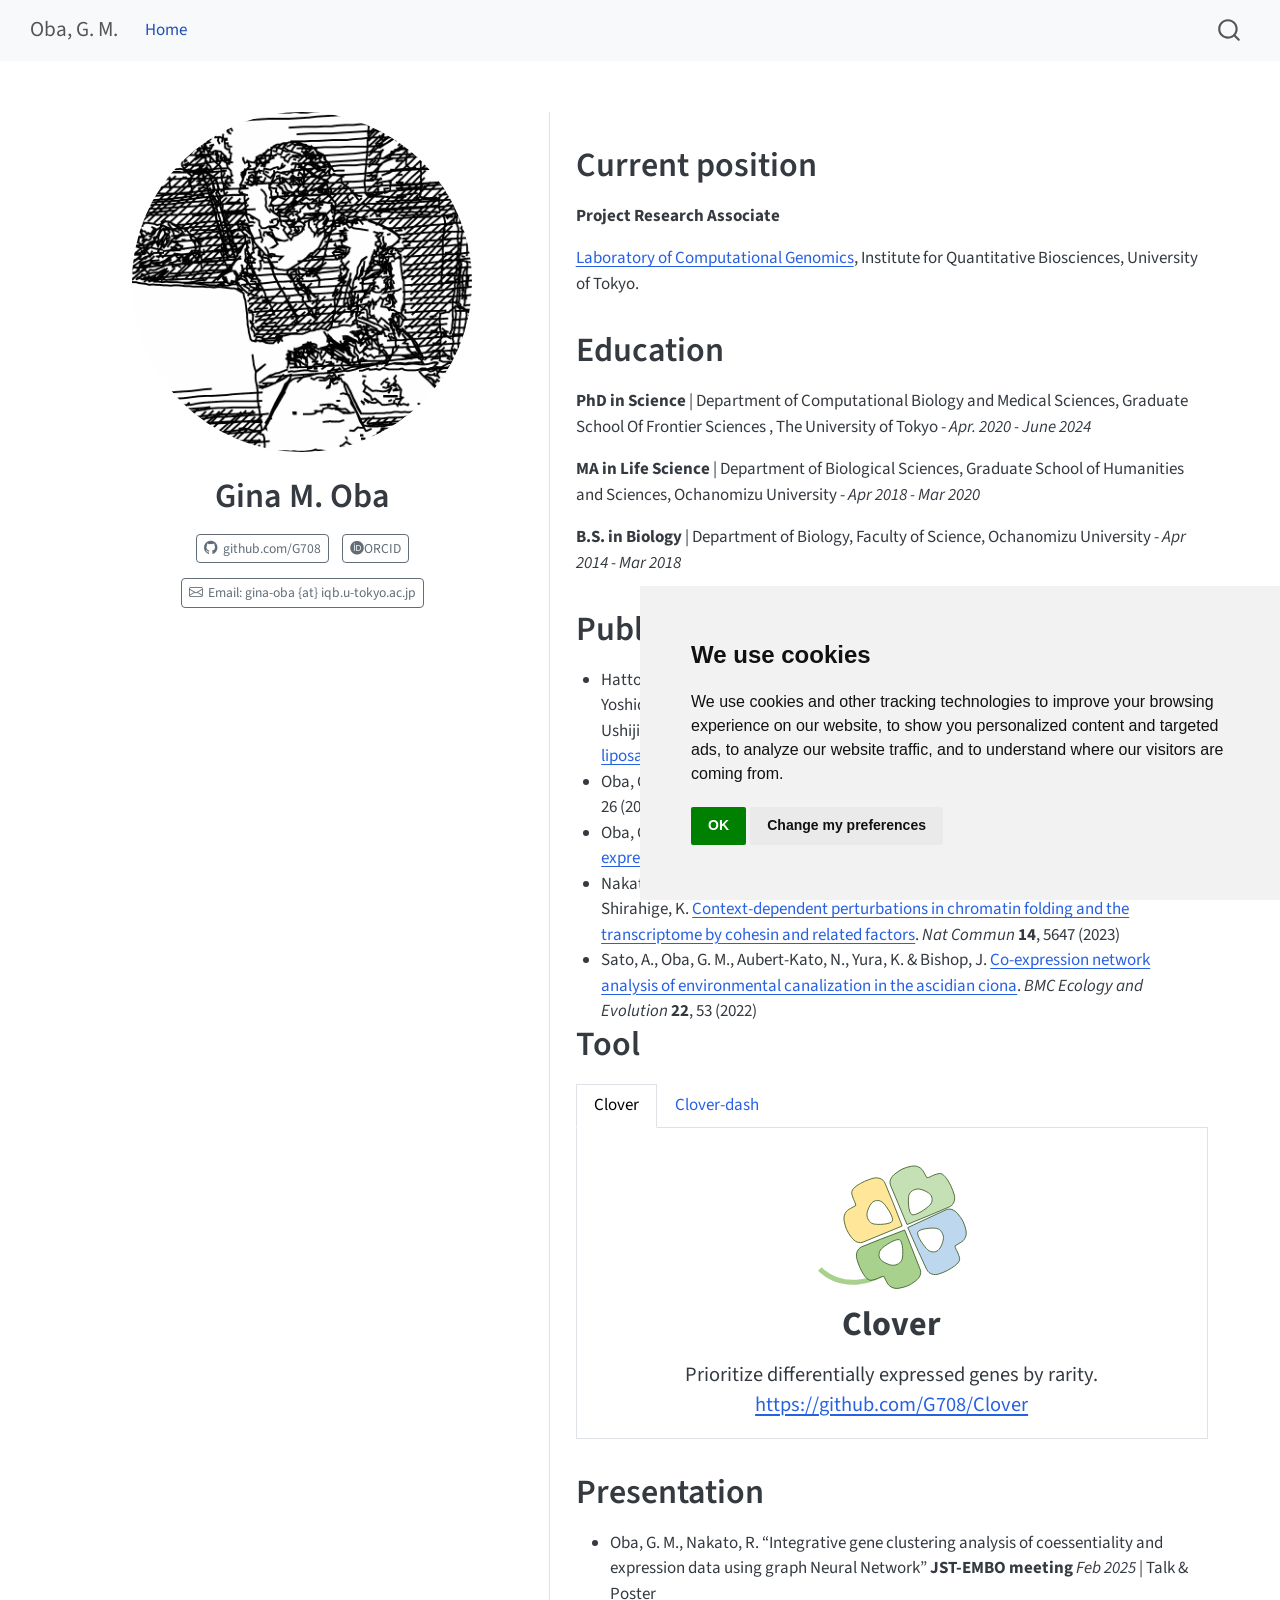
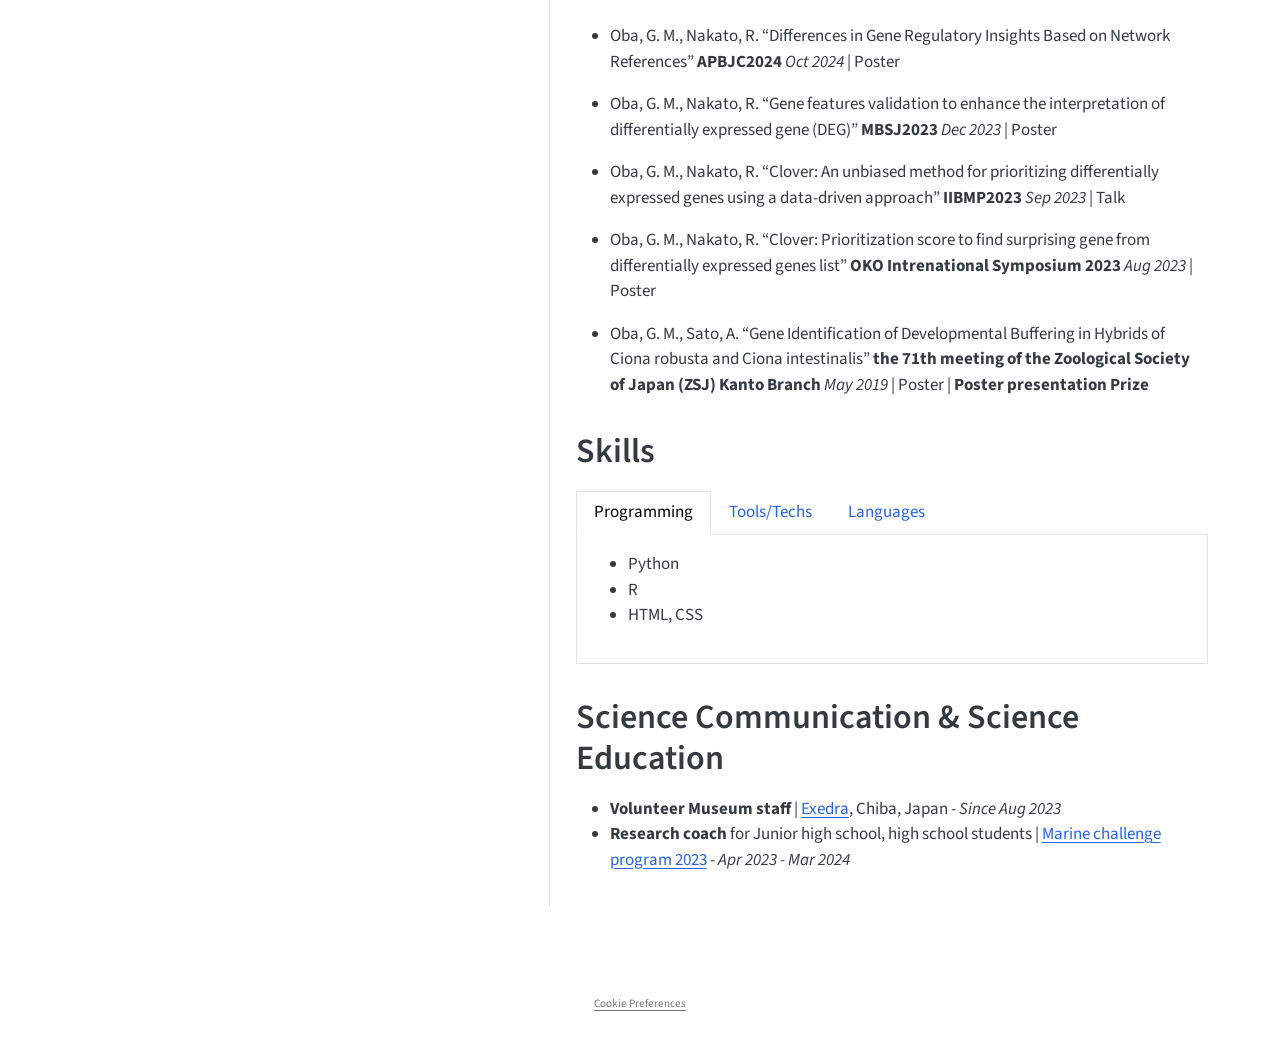
<file: docs/index.html>
<!DOCTYPE html>
<html xmlns="http://www.w3.org/1999/xhtml" lang="en" xml:lang="en"><head>

<meta charset="utf-8">
<meta name="generator" content="quarto-1.4.554">

<meta name="viewport" content="width=device-width, initial-scale=1.0, user-scalable=yes">


<title>Oba, G. M. - Gina M. Oba</title>
<style>
code{white-space: pre-wrap;}
span.smallcaps{font-variant: small-caps;}
div.columns{display: flex; gap: min(4vw, 1.5em);}
div.column{flex: auto; overflow-x: auto;}
div.hanging-indent{margin-left: 1.5em; text-indent: -1.5em;}
ul.task-list{list-style: none;}
ul.task-list li input[type="checkbox"] {
  width: 0.8em;
  margin: 0 0.8em 0.2em -1em; /* quarto-specific, see https://github.com/quarto-dev/quarto-cli/issues/4556 */ 
  vertical-align: middle;
}
/* CSS for citations */
div.csl-bib-body { }
div.csl-entry {
  clear: both;
  margin-bottom: 0em;
}
.hanging-indent div.csl-entry {
  margin-left:2em;
  text-indent:-2em;
}
div.csl-left-margin {
  min-width:2em;
  float:left;
}
div.csl-right-inline {
  margin-left:2em;
  padding-left:1em;
}
div.csl-indent {
  margin-left: 2em;
}</style>


<script src="site_libs/quarto-nav/quarto-nav.js"></script>
<script src="site_libs/quarto-nav/headroom.min.js"></script>
<script src="site_libs/clipboard/clipboard.min.js"></script>
<script src="site_libs/quarto-search/autocomplete.umd.js"></script>
<script src="site_libs/quarto-search/fuse.min.js"></script>
<script src="site_libs/quarto-search/quarto-search.js"></script>
<meta name="quarto:offset" content="./">
<script src="site_libs/cookie-consent/cookie-consent.js"></script>
<link href="site_libs/cookie-consent/cookie-consent.css" rel="stylesheet">
<script src="site_libs/quarto-html/quarto.js"></script>
<script src="site_libs/quarto-html/popper.min.js"></script>
<script src="site_libs/quarto-html/tippy.umd.min.js"></script>
<link href="site_libs/quarto-html/tippy.css" rel="stylesheet">
<link href="site_libs/quarto-html/quarto-syntax-highlighting.css" rel="stylesheet" id="quarto-text-highlighting-styles">
<script src="site_libs/bootstrap/bootstrap.min.js"></script>
<link href="site_libs/bootstrap/bootstrap-icons.css" rel="stylesheet">
<link href="site_libs/bootstrap/bootstrap.min.css" rel="stylesheet" id="quarto-bootstrap" data-mode="light">
<link href="site_libs/quarto-contrib/academicons-1.9.2/all.css" rel="stylesheet">
<link href="site_libs/quarto-contrib/academicons-1.9.2/size.css" rel="stylesheet">
<script id="quarto-search-options" type="application/json">{
  "location": "navbar",
  "copy-button": false,
  "collapse-after": 3,
  "panel-placement": "end",
  "type": "overlay",
  "limit": 50,
  "keyboard-shortcut": [
    "f",
    "/",
    "s"
  ],
  "show-item-context": false,
  "language": {
    "search-no-results-text": "No results",
    "search-matching-documents-text": "matching documents",
    "search-copy-link-title": "Copy link to search",
    "search-hide-matches-text": "Hide additional matches",
    "search-more-match-text": "more match in this document",
    "search-more-matches-text": "more matches in this document",
    "search-clear-button-title": "Clear",
    "search-text-placeholder": "",
    "search-detached-cancel-button-title": "Cancel",
    "search-submit-button-title": "Submit",
    "search-label": "Search"
  }
}</script>
<!-- Google tag (gtag.js) -->
<script async src="https://www.googletagmanager.com/gtag/js?id=G-80E8FGNWB5"></script>
<script>
  window.dataLayer = window.dataLayer || [];
  function gtag(){dataLayer.push(arguments);}
  gtag('js', new Date());

  gtag('config', 'G-80E8FGNWB5');
</script>

<script type="text/javascript" charset="UTF-8">
document.addEventListener('DOMContentLoaded', function () {
cookieconsent.run({
  "notice_banner_type":"simple",
  "consent_type":"implied",
  "palette":"light",
  "language":"en",
  "page_load_consent_levels":["strictly-necessary","functionality","tracking","targeting"],
  "notice_banner_reject_button_hide":false,
  "preferences_center_close_button_hide":false,
  "website_name":""
  ,
"language":"en"
  });
});
</script> 
  


<link rel="stylesheet" href="style/styles.css">
</head>

<body class="nav-fixed">

<div id="quarto-search-results"></div>
  <header id="quarto-header" class="headroom fixed-top">
    <nav class="navbar navbar-expand-lg " data-bs-theme="dark">
      <div class="navbar-container container-fluid">
      <div class="navbar-brand-container mx-auto">
    <a class="navbar-brand" href="./index.html">
    <span class="navbar-title">Oba, G. M.</span>
    </a>
  </div>
            <div id="quarto-search" class="" title="Search"></div>
          <button class="navbar-toggler" type="button" data-bs-toggle="collapse" data-bs-target="#navbarCollapse" aria-controls="navbarCollapse" aria-expanded="false" aria-label="Toggle navigation" onclick="if (window.quartoToggleHeadroom) { window.quartoToggleHeadroom(); }">
  <span class="navbar-toggler-icon"></span>
</button>
          <div class="collapse navbar-collapse" id="navbarCollapse">
            <ul class="navbar-nav navbar-nav-scroll me-auto">
  <li class="nav-item">
    <a class="nav-link active" href="./index.html" aria-current="page"> 
<span class="menu-text">Home</span></a>
  </li>  
</ul>
          </div> <!-- /navcollapse -->
          <div class="quarto-navbar-tools">
</div>
      </div> <!-- /container-fluid -->
    </nav>
</header>
<!-- content -->
<div id="quarto-content" class="quarto-container page-columns page-rows-contents page-layout-full page-navbar">
<!-- sidebar -->
<!-- margin-sidebar -->
    
<!-- main -->
<div class="quarto-about-trestles content column-page">
  <div class="about-entity">
    <img src="image/Figure_2.png" class="about-image
  round " style="height: 20em; width: 20em;">
<header id="title-block-header" class="quarto-title-block default">
<div class="quarto-title">
<h1 class="title">Gina M. Oba</h1>
</div>
<div class="quarto-title-meta column-page">
  </div>
</header>
    <div class="about-links">
  <a href="https://github.com/G708" class="about-link" rel="" target="">
    <i class="bi bi-github"></i>
     <span class="about-link-text">github.com/G708</span>
  </a>
  <a href="https://orcid.org/0009-0009-8151-5383" class="about-link" rel="" target="">
     <span class="about-link-text"><i class="ai  ai-orcid"></i>ORCID</span>
  </a>
  <a href="/#" class="about-link" rel="" target="">
    <i class="bi bi-envelope"></i>
     <span class="about-link-text">Email: gina-oba {at} iqb.u-tokyo.ac.jp</span>
  </a>
</div>
  </div>
  <div class="about-contents"><main class="content column-page" id="quarto-document-content">
<section id="current-position" class="level1">
<h1>Current position</h1>
<p><strong>Project Research Associate</strong></p>
<p><a href="https://nakatolab.iqb.u-tokyo.ac.jp/index.html">Laboratory of Computational Genomics</a>, Institute for Quantitative Biosciences, University of Tokyo.</p>
<!-- Education -->
</section>
<section id="education" class="level1">
<h1>Education</h1>
<p><strong>PhD in Science</strong> | Department of Computational Biology and Medical Sciences, Graduate School Of Frontier Sciences , The University of Tokyo - <em>Apr.&nbsp;2020 - June 2024</em></p>
<p><strong>MA in Life Science</strong> | Department of Biological Sciences, Graduate School of Humanities and Sciences, Ochanomizu University - <em>Apr 2018 - Mar 2020</em></p>
<p><strong>B.S. in Biology</strong> | Department of Biology, Faculty of Science, Ochanomizu University - <em>Apr 2014 - Mar 2018</em></p>
<!-- publication -->
</section>
<section id="publication" class="level1">
<h1>Publication</h1>
<div id="refs" class="references csl-bib-body" data-entry-spacing="0" data-line-spacing="2" role="list">
<div id="ref-hattoriEpigeneticDisruptionAdipogenic2025" class="csl-entry" role="listitem">
<div class="csl-left-margin">Hattori, N., Takamatsu, H., Iida, N., Asano, N., Yamashita, S., Oba, G. M., Kimura, K., Yoshida, A., Kobayashi, E., Nakayama, R., Matsumoto, M., Nakamura, M., Kawai, A. &amp; Ushijima, T. <a href="https://doi.org/10.3389/fonc.2025.1419877">Epigenetic disruption of adipogenic gene enhancers in dedifferentiated liposarcomas and its therapeutic value</a>. <em>Front. Oncol.</em> <strong>15</strong>, 1419877 (2025)</div>
</div>
<div id="ref-obaBeginnersGuideChIPseq2025" class="csl-entry" role="listitem">
<div class="csl-left-margin">Oba, G. M. &amp; Nakato, R. <a href="https://doi.org/10.1042/bio_2024_920">A beginner’s guide to <span class="nocase">ChIP-seq</span> analysis</a>. <em>The Biochemist</em> <strong>47</strong>, 21–26 (2025)</div>
</div>
<div id="ref-oba_clover_2024" class="csl-entry" role="listitem">
<div class="csl-left-margin">Oba, G. M. &amp; Nakato, R. <a href="https://doi.org/10.1111/gtc.13119">Clover: An unbiased method for prioritizing differentially expressed genes using a data-driven approach</a>. <em>Genes to Cells</em> <strong>29</strong>, 456–470 (2024)</div>
</div>
<div id="ref-nakato_context-dependent_2023" class="csl-entry" role="listitem">
<div class="csl-left-margin">Nakato, R., Sakata, T., Wang, J., Nagai, L. A. E., Nagaoka, Y., Oba, G. M., Bando, M. &amp; Shirahige, K. <a href="https://doi.org/10.1038/s41467-023-41316-4">Context-dependent perturbations in chromatin folding and the transcriptome by cohesin and related factors</a>. <em>Nat Commun</em> <strong>14</strong>, 5647 (2023)</div>
</div>
<div id="ref-sato_co-expression_2022" class="csl-entry" role="listitem">
<div class="csl-left-margin">Sato, A., Oba, G. M., Aubert-Kato, N., Yura, K. &amp; Bishop, J. <a href="https://doi.org/10.1186/s12862-022-02006-9">Co-expression network analysis of environmental canalization in the ascidian ciona</a>. <em><span>BMC</span> Ecology and Evolution</em> <strong>22</strong>, 53 (2022)</div>
</div>
</div>
<!-- Tool -->
</section>
<section id="tool" class="level1">
<h1>Tool</h1>
<div class="tabset-margin-container"></div><div class="panel-tabset">
<ul class="nav nav-tabs" role="tablist"><li class="nav-item" role="presentation"><a class="nav-link active" id="tabset-1-1-tab" data-bs-toggle="tab" data-bs-target="#tabset-1-1" role="tab" aria-controls="tabset-1-1" aria-selected="true">Clover</a></li><li class="nav-item" role="presentation"><a class="nav-link" id="tabset-1-2-tab" data-bs-toggle="tab" data-bs-target="#tabset-1-2" role="tab" aria-controls="tabset-1-2" aria-selected="false">Clover-dash</a></li></ul>
<div class="tab-content">
<div id="tabset-1-1" class="tab-pane active" role="tabpanel" aria-labelledby="tabset-1-1-tab">
<div class="tool-container">
  <a href="https://github.com/G708/Clover">
    <img src="image/DEGClover_logo.svg" alt="Clover Logo" class="tool-logo">
  </a>
  <div class="tool-title">
    Clover
  </div>
  <div class="tool-description">
    Prioritize differentially expressed genes by rarity. <a href="https://github.com/G708/Clover">https://github.com/G708/Clover</a>
  </div>
</div>
</div>
<div id="tabset-1-2" class="tab-pane" role="tabpanel" aria-labelledby="tabset-1-2-tab">
<div class="tool-container">
  <a href="https://github.com/G708/clover-dash">
    <img src="image/UI.png" alt="Clover Logo" class="tool-logo">
  </a>
  <div class="tool-title">
    Clover-dash
  </div>
  <div class="tool-description">
    Interactive dashboard implementation of Clover. <a href="https://github.com/G708/clover-dash">https://github.com/G708/clover-dash</a>
  </div>
</div>
</div>
</div>
</div>
<!-- Presentation -->
</section>
<section id="presentation" class="level1">
<h1>Presentation</h1>
<ul>
<li><p>Oba, G. M., Nakato, R. “Integrative gene clustering analysis of coessentiality and expression data using graph Neural Network” <strong>JST-EMBO meeting</strong> <em>Feb 2025</em> | Talk &amp; Poster</p></li>
<li><p>Oba, G. M., Nakato, R. “Differences in Gene Regulatory Insights Based on Network References” <strong>APBJC2024</strong> <em>Oct 2024</em> | Poster</p></li>
<li><p>Oba, G. M., Nakato, R. “Gene features validation to enhance the interpretation of differentially expressed gene (DEG)” <strong>MBSJ2023</strong> <em>Dec 2023</em> | Poster</p></li>
<li><p>Oba, G. M., Nakato, R. “Clover: An unbiased method for prioritizing differentially expressed genes using a data-driven approach” <strong>IIBMP2023</strong> <em>Sep 2023</em> | Talk</p></li>
<li><p>Oba, G. M., Nakato, R. “Clover: Prioritization score to find surprising gene from differentially expressed genes list” <strong>OKO Intrenational Symposium 2023</strong> <em>Aug 2023</em> | Poster</p></li>
<li><p>Oba, G. M., Sato, A. “Gene Identification of Developmental Buffering in Hybrids of Ciona robusta and Ciona intestinalis” <strong>the 71th meeting of the Zoological Society of Japan (ZSJ) Kanto Branch</strong> <em>May 2019</em> | Poster | <strong>Poster presentation Prize</strong></p></li>
</ul>
<!-- Skills -->
</section>
<section id="skills" class="level1">
<h1>Skills</h1>
<div class="tabset-margin-container"></div><div class="panel-tabset">
<ul class="nav nav-tabs" role="tablist"><li class="nav-item" role="presentation"><a class="nav-link active" id="tabset-2-1-tab" data-bs-toggle="tab" data-bs-target="#tabset-2-1" role="tab" aria-controls="tabset-2-1" aria-selected="true">Programming</a></li><li class="nav-item" role="presentation"><a class="nav-link" id="tabset-2-2-tab" data-bs-toggle="tab" data-bs-target="#tabset-2-2" role="tab" aria-controls="tabset-2-2" aria-selected="false">Tools/Techs</a></li><li class="nav-item" role="presentation"><a class="nav-link" id="tabset-2-3-tab" data-bs-toggle="tab" data-bs-target="#tabset-2-3" role="tab" aria-controls="tabset-2-3" aria-selected="false">Languages</a></li></ul>
<div class="tab-content">
<div id="tabset-2-1" class="tab-pane active" role="tabpanel" aria-labelledby="tabset-2-1-tab">
<ul>
<li>Python</li>
<li>R</li>
<li>HTML, CSS</li>
</ul>
</div>
<div id="tabset-2-2" class="tab-pane" role="tabpanel" aria-labelledby="tabset-2-2-tab">
<ul>
<li>Git</li>
<li>Docker/Singularity</li>
<li>Linux</li>
</ul>
</div>
<div id="tabset-2-3" class="tab-pane" role="tabpanel" aria-labelledby="tabset-2-3-tab">
<ul>
<li>Japanease</li>
<li>English</li>
</ul>
</div>
</div>
</div>
</section>
<section id="science-communication-science-education" class="level1">
<h1>Science Communication &amp; Science Education</h1>
<ul>
<li><strong>Volunteer Museum staff</strong> | <a href="https://selexedra.stars.ne.jp/">Exedra</a>, Chiba, Japan - <em>Since Aug 2023</em></li>
<li><strong>Research coach</strong> for Junior high school, high school students | <a href="https://marine.s-castle.com/">Marine challenge program 2023</a> - <em>Apr 2023 - Mar 2024</em></li>
</ul>


</section>
<a onclick="window.scrollTo(0, 0); return false;" role="button" id="quarto-back-to-top"><i class="bi bi-arrow-up"></i> Back to top</a></main></div>
</div>
 <!-- /main -->
<script id="quarto-html-after-body" type="application/javascript">
window.document.addEventListener("DOMContentLoaded", function (event) {
  const toggleBodyColorMode = (bsSheetEl) => {
    const mode = bsSheetEl.getAttribute("data-mode");
    const bodyEl = window.document.querySelector("body");
    if (mode === "dark") {
      bodyEl.classList.add("quarto-dark");
      bodyEl.classList.remove("quarto-light");
    } else {
      bodyEl.classList.add("quarto-light");
      bodyEl.classList.remove("quarto-dark");
    }
  }
  const toggleBodyColorPrimary = () => {
    const bsSheetEl = window.document.querySelector("link#quarto-bootstrap");
    if (bsSheetEl) {
      toggleBodyColorMode(bsSheetEl);
    }
  }
  toggleBodyColorPrimary();  
  const isCodeAnnotation = (el) => {
    for (const clz of el.classList) {
      if (clz.startsWith('code-annotation-')) {                     
        return true;
      }
    }
    return false;
  }
  const clipboard = new window.ClipboardJS('.code-copy-button', {
    text: function(trigger) {
      const codeEl = trigger.previousElementSibling.cloneNode(true);
      for (const childEl of codeEl.children) {
        if (isCodeAnnotation(childEl)) {
          childEl.remove();
        }
      }
      return codeEl.innerText;
    }
  });
  clipboard.on('success', function(e) {
    // button target
    const button = e.trigger;
    // don't keep focus
    button.blur();
    // flash "checked"
    button.classList.add('code-copy-button-checked');
    var currentTitle = button.getAttribute("title");
    button.setAttribute("title", "Copied!");
    let tooltip;
    if (window.bootstrap) {
      button.setAttribute("data-bs-toggle", "tooltip");
      button.setAttribute("data-bs-placement", "left");
      button.setAttribute("data-bs-title", "Copied!");
      tooltip = new bootstrap.Tooltip(button, 
        { trigger: "manual", 
          customClass: "code-copy-button-tooltip",
          offset: [0, -8]});
      tooltip.show();    
    }
    setTimeout(function() {
      if (tooltip) {
        tooltip.hide();
        button.removeAttribute("data-bs-title");
        button.removeAttribute("data-bs-toggle");
        button.removeAttribute("data-bs-placement");
      }
      button.setAttribute("title", currentTitle);
      button.classList.remove('code-copy-button-checked');
    }, 1000);
    // clear code selection
    e.clearSelection();
  });
    var localhostRegex = new RegExp(/^(?:http|https):\/\/localhost\:?[0-9]*\//);
    var mailtoRegex = new RegExp(/^mailto:/);
      var filterRegex = new RegExp('/' + window.location.host + '/');
    var isInternal = (href) => {
        return filterRegex.test(href) || localhostRegex.test(href) || mailtoRegex.test(href);
    }
    // Inspect non-navigation links and adorn them if external
 	var links = window.document.querySelectorAll('a[href]:not(.nav-link):not(.navbar-brand):not(.toc-action):not(.sidebar-link):not(.sidebar-item-toggle):not(.pagination-link):not(.no-external):not([aria-hidden]):not(.dropdown-item):not(.quarto-navigation-tool)');
    for (var i=0; i<links.length; i++) {
      const link = links[i];
      if (!isInternal(link.href)) {
        // undo the damage that might have been done by quarto-nav.js in the case of
        // links that we want to consider external
        if (link.dataset.originalHref !== undefined) {
          link.href = link.dataset.originalHref;
        }
          // target, if specified
          link.setAttribute("target", "_blank");
          if (link.getAttribute("rel") === null) {
            link.setAttribute("rel", "noopener");
          }
      }
    }
  function tippyHover(el, contentFn, onTriggerFn, onUntriggerFn) {
    const config = {
      allowHTML: true,
      maxWidth: 500,
      delay: 100,
      arrow: false,
      appendTo: function(el) {
          return el.parentElement;
      },
      interactive: true,
      interactiveBorder: 10,
      theme: 'quarto',
      placement: 'bottom-start',
    };
    if (contentFn) {
      config.content = contentFn;
    }
    if (onTriggerFn) {
      config.onTrigger = onTriggerFn;
    }
    if (onUntriggerFn) {
      config.onUntrigger = onUntriggerFn;
    }
    window.tippy(el, config); 
  }
  const noterefs = window.document.querySelectorAll('a[role="doc-noteref"]');
  for (var i=0; i<noterefs.length; i++) {
    const ref = noterefs[i];
    tippyHover(ref, function() {
      // use id or data attribute instead here
      let href = ref.getAttribute('data-footnote-href') || ref.getAttribute('href');
      try { href = new URL(href).hash; } catch {}
      const id = href.replace(/^#\/?/, "");
      const note = window.document.getElementById(id);
      if (note) {
        return note.innerHTML;
      } else {
        return "";
      }
    });
  }
  const xrefs = window.document.querySelectorAll('a.quarto-xref');
  const processXRef = (id, note) => {
    // Strip column container classes
    const stripColumnClz = (el) => {
      el.classList.remove("page-full", "page-columns");
      if (el.children) {
        for (const child of el.children) {
          stripColumnClz(child);
        }
      }
    }
    stripColumnClz(note)
    if (id === null || id.startsWith('sec-')) {
      // Special case sections, only their first couple elements
      const container = document.createElement("div");
      if (note.children && note.children.length > 2) {
        container.appendChild(note.children[0].cloneNode(true));
        for (let i = 1; i < note.children.length; i++) {
          const child = note.children[i];
          if (child.tagName === "P" && child.innerText === "") {
            continue;
          } else {
            container.appendChild(child.cloneNode(true));
            break;
          }
        }
        if (window.Quarto?.typesetMath) {
          window.Quarto.typesetMath(container);
        }
        return container.innerHTML
      } else {
        if (window.Quarto?.typesetMath) {
          window.Quarto.typesetMath(note);
        }
        return note.innerHTML;
      }
    } else {
      // Remove any anchor links if they are present
      const anchorLink = note.querySelector('a.anchorjs-link');
      if (anchorLink) {
        anchorLink.remove();
      }
      if (window.Quarto?.typesetMath) {
        window.Quarto.typesetMath(note);
      }
      // TODO in 1.5, we should make sure this works without a callout special case
      if (note.classList.contains("callout")) {
        return note.outerHTML;
      } else {
        return note.innerHTML;
      }
    }
  }
  for (var i=0; i<xrefs.length; i++) {
    const xref = xrefs[i];
    tippyHover(xref, undefined, function(instance) {
      instance.disable();
      let url = xref.getAttribute('href');
      let hash = undefined; 
      if (url.startsWith('#')) {
        hash = url;
      } else {
        try { hash = new URL(url).hash; } catch {}
      }
      if (hash) {
        const id = hash.replace(/^#\/?/, "");
        const note = window.document.getElementById(id);
        if (note !== null) {
          try {
            const html = processXRef(id, note.cloneNode(true));
            instance.setContent(html);
          } finally {
            instance.enable();
            instance.show();
          }
        } else {
          // See if we can fetch this
          fetch(url.split('#')[0])
          .then(res => res.text())
          .then(html => {
            const parser = new DOMParser();
            const htmlDoc = parser.parseFromString(html, "text/html");
            const note = htmlDoc.getElementById(id);
            if (note !== null) {
              const html = processXRef(id, note);
              instance.setContent(html);
            } 
          }).finally(() => {
            instance.enable();
            instance.show();
          });
        }
      } else {
        // See if we can fetch a full url (with no hash to target)
        // This is a special case and we should probably do some content thinning / targeting
        fetch(url)
        .then(res => res.text())
        .then(html => {
          const parser = new DOMParser();
          const htmlDoc = parser.parseFromString(html, "text/html");
          const note = htmlDoc.querySelector('main.content');
          if (note !== null) {
            // This should only happen for chapter cross references
            // (since there is no id in the URL)
            // remove the first header
            if (note.children.length > 0 && note.children[0].tagName === "HEADER") {
              note.children[0].remove();
            }
            const html = processXRef(null, note);
            instance.setContent(html);
          } 
        }).finally(() => {
          instance.enable();
          instance.show();
        });
      }
    }, function(instance) {
    });
  }
      let selectedAnnoteEl;
      const selectorForAnnotation = ( cell, annotation) => {
        let cellAttr = 'data-code-cell="' + cell + '"';
        let lineAttr = 'data-code-annotation="' +  annotation + '"';
        const selector = 'span[' + cellAttr + '][' + lineAttr + ']';
        return selector;
      }
      const selectCodeLines = (annoteEl) => {
        const doc = window.document;
        const targetCell = annoteEl.getAttribute("data-target-cell");
        const targetAnnotation = annoteEl.getAttribute("data-target-annotation");
        const annoteSpan = window.document.querySelector(selectorForAnnotation(targetCell, targetAnnotation));
        const lines = annoteSpan.getAttribute("data-code-lines").split(",");
        const lineIds = lines.map((line) => {
          return targetCell + "-" + line;
        })
        let top = null;
        let height = null;
        let parent = null;
        if (lineIds.length > 0) {
            //compute the position of the single el (top and bottom and make a div)
            const el = window.document.getElementById(lineIds[0]);
            top = el.offsetTop;
            height = el.offsetHeight;
            parent = el.parentElement.parentElement;
          if (lineIds.length > 1) {
            const lastEl = window.document.getElementById(lineIds[lineIds.length - 1]);
            const bottom = lastEl.offsetTop + lastEl.offsetHeight;
            height = bottom - top;
          }
          if (top !== null && height !== null && parent !== null) {
            // cook up a div (if necessary) and position it 
            let div = window.document.getElementById("code-annotation-line-highlight");
            if (div === null) {
              div = window.document.createElement("div");
              div.setAttribute("id", "code-annotation-line-highlight");
              div.style.position = 'absolute';
              parent.appendChild(div);
            }
            div.style.top = top - 2 + "px";
            div.style.height = height + 4 + "px";
            div.style.left = 0;
            let gutterDiv = window.document.getElementById("code-annotation-line-highlight-gutter");
            if (gutterDiv === null) {
              gutterDiv = window.document.createElement("div");
              gutterDiv.setAttribute("id", "code-annotation-line-highlight-gutter");
              gutterDiv.style.position = 'absolute';
              const codeCell = window.document.getElementById(targetCell);
              const gutter = codeCell.querySelector('.code-annotation-gutter');
              gutter.appendChild(gutterDiv);
            }
            gutterDiv.style.top = top - 2 + "px";
            gutterDiv.style.height = height + 4 + "px";
          }
          selectedAnnoteEl = annoteEl;
        }
      };
      const unselectCodeLines = () => {
        const elementsIds = ["code-annotation-line-highlight", "code-annotation-line-highlight-gutter"];
        elementsIds.forEach((elId) => {
          const div = window.document.getElementById(elId);
          if (div) {
            div.remove();
          }
        });
        selectedAnnoteEl = undefined;
      };
        // Handle positioning of the toggle
    window.addEventListener(
      "resize",
      throttle(() => {
        elRect = undefined;
        if (selectedAnnoteEl) {
          selectCodeLines(selectedAnnoteEl);
        }
      }, 10)
    );
    function throttle(fn, ms) {
    let throttle = false;
    let timer;
      return (...args) => {
        if(!throttle) { // first call gets through
            fn.apply(this, args);
            throttle = true;
        } else { // all the others get throttled
            if(timer) clearTimeout(timer); // cancel #2
            timer = setTimeout(() => {
              fn.apply(this, args);
              timer = throttle = false;
            }, ms);
        }
      };
    }
      // Attach click handler to the DT
      const annoteDls = window.document.querySelectorAll('dt[data-target-cell]');
      for (const annoteDlNode of annoteDls) {
        annoteDlNode.addEventListener('click', (event) => {
          const clickedEl = event.target;
          if (clickedEl !== selectedAnnoteEl) {
            unselectCodeLines();
            const activeEl = window.document.querySelector('dt[data-target-cell].code-annotation-active');
            if (activeEl) {
              activeEl.classList.remove('code-annotation-active');
            }
            selectCodeLines(clickedEl);
            clickedEl.classList.add('code-annotation-active');
          } else {
            // Unselect the line
            unselectCodeLines();
            clickedEl.classList.remove('code-annotation-active');
          }
        });
      }
  const findCites = (el) => {
    const parentEl = el.parentElement;
    if (parentEl) {
      const cites = parentEl.dataset.cites;
      if (cites) {
        return {
          el,
          cites: cites.split(' ')
        };
      } else {
        return findCites(el.parentElement)
      }
    } else {
      return undefined;
    }
  };
  var bibliorefs = window.document.querySelectorAll('a[role="doc-biblioref"]');
  for (var i=0; i<bibliorefs.length; i++) {
    const ref = bibliorefs[i];
    const citeInfo = findCites(ref);
    if (citeInfo) {
      tippyHover(citeInfo.el, function() {
        var popup = window.document.createElement('div');
        citeInfo.cites.forEach(function(cite) {
          var citeDiv = window.document.createElement('div');
          citeDiv.classList.add('hanging-indent');
          citeDiv.classList.add('csl-entry');
          var biblioDiv = window.document.getElementById('ref-' + cite);
          if (biblioDiv) {
            citeDiv.innerHTML = biblioDiv.innerHTML;
          }
          popup.appendChild(citeDiv);
        });
        return popup.innerHTML;
      });
    }
  }
});
</script>
</div> <!-- /content -->
<footer class="footer">
  <div class="nav-footer">
    <div class="nav-footer-left">
      &nbsp;
    </div>   
    <div class="nav-footer-center">

<div class="cookie-consent-footer"><a href="#" id="open_preferences_center">Cookie Preferences</a></div></div>
    <div class="nav-footer-right">
      &nbsp;
    </div>
  </div>
</footer>




</body></html>
</file>
<file: docs/site_libs/cookie-consent/cookie-consent.css>
div.cookie-consent-footer {
  font-size: 0.8em;
  text-decoration: none;
}
</file>
<file: docs/site_libs/quarto-html/tippy.css>
.tippy-box[data-animation=fade][data-state=hidden]{opacity:0}[data-tippy-root]{max-width:calc(100vw - 10px)}.tippy-box{position:relative;background-color:#333;color:#fff;border-radius:4px;font-size:14px;line-height:1.4;white-space:normal;outline:0;transition-property:transform,visibility,opacity}.tippy-box[data-placement^=top]>.tippy-arrow{bottom:0}.tippy-box[data-placement^=top]>.tippy-arrow:before{bottom:-7px;left:0;border-width:8px 8px 0;border-top-color:initial;transform-origin:center top}.tippy-box[data-placement^=bottom]>.tippy-arrow{top:0}.tippy-box[data-placement^=bottom]>.tippy-arrow:before{top:-7px;left:0;border-width:0 8px 8px;border-bottom-color:initial;transform-origin:center bottom}.tippy-box[data-placement^=left]>.tippy-arrow{right:0}.tippy-box[data-placement^=left]>.tippy-arrow:before{border-width:8px 0 8px 8px;border-left-color:initial;right:-7px;transform-origin:center left}.tippy-box[data-placement^=right]>.tippy-arrow{left:0}.tippy-box[data-placement^=right]>.tippy-arrow:before{left:-7px;border-width:8px 8px 8px 0;border-right-color:initial;transform-origin:center right}.tippy-box[data-inertia][data-state=visible]{transition-timing-function:cubic-bezier(.54,1.5,.38,1.11)}.tippy-arrow{width:16px;height:16px;color:#333}.tippy-arrow:before{content:"";position:absolute;border-color:transparent;border-style:solid}.tippy-content{position:relative;padding:5px 9px;z-index:1}
</file>
<file: docs/site_libs/quarto-html/quarto-syntax-highlighting.css>
/* quarto syntax highlight colors */
:root {
  --quarto-hl-ot-color: #003B4F;
  --quarto-hl-at-color: #657422;
  --quarto-hl-ss-color: #20794D;
  --quarto-hl-an-color: #5E5E5E;
  --quarto-hl-fu-color: #4758AB;
  --quarto-hl-st-color: #20794D;
  --quarto-hl-cf-color: #003B4F;
  --quarto-hl-op-color: #5E5E5E;
  --quarto-hl-er-color: #AD0000;
  --quarto-hl-bn-color: #AD0000;
  --quarto-hl-al-color: #AD0000;
  --quarto-hl-va-color: #111111;
  --quarto-hl-bu-color: inherit;
  --quarto-hl-ex-color: inherit;
  --quarto-hl-pp-color: #AD0000;
  --quarto-hl-in-color: #5E5E5E;
  --quarto-hl-vs-color: #20794D;
  --quarto-hl-wa-color: #5E5E5E;
  --quarto-hl-do-color: #5E5E5E;
  --quarto-hl-im-color: #00769E;
  --quarto-hl-ch-color: #20794D;
  --quarto-hl-dt-color: #AD0000;
  --quarto-hl-fl-color: #AD0000;
  --quarto-hl-co-color: #5E5E5E;
  --quarto-hl-cv-color: #5E5E5E;
  --quarto-hl-cn-color: #8f5902;
  --quarto-hl-sc-color: #5E5E5E;
  --quarto-hl-dv-color: #AD0000;
  --quarto-hl-kw-color: #003B4F;
}

/* other quarto variables */
:root {
  --quarto-font-monospace: SFMono-Regular, Menlo, Monaco, Consolas, "Liberation Mono", "Courier New", monospace;
}

pre > code.sourceCode > span {
  color: #003B4F;
}

code span {
  color: #003B4F;
}

code.sourceCode > span {
  color: #003B4F;
}

div.sourceCode,
div.sourceCode pre.sourceCode {
  color: #003B4F;
}

code span.ot {
  color: #003B4F;
  font-style: inherit;
}

code span.at {
  color: #657422;
  font-style: inherit;
}

code span.ss {
  color: #20794D;
  font-style: inherit;
}

code span.an {
  color: #5E5E5E;
  font-style: inherit;
}

code span.fu {
  color: #4758AB;
  font-style: inherit;
}

code span.st {
  color: #20794D;
  font-style: inherit;
}

code span.cf {
  color: #003B4F;
  font-style: inherit;
}

code span.op {
  color: #5E5E5E;
  font-style: inherit;
}

code span.er {
  color: #AD0000;
  font-style: inherit;
}

code span.bn {
  color: #AD0000;
  font-style: inherit;
}

code span.al {
  color: #AD0000;
  font-style: inherit;
}

code span.va {
  color: #111111;
  font-style: inherit;
}

code span.bu {
  font-style: inherit;
}

code span.ex {
  font-style: inherit;
}

code span.pp {
  color: #AD0000;
  font-style: inherit;
}

code span.in {
  color: #5E5E5E;
  font-style: inherit;
}

code span.vs {
  color: #20794D;
  font-style: inherit;
}

code span.wa {
  color: #5E5E5E;
  font-style: italic;
}

code span.do {
  color: #5E5E5E;
  font-style: italic;
}

code span.im {
  color: #00769E;
  font-style: inherit;
}

code span.ch {
  color: #20794D;
  font-style: inherit;
}

code span.dt {
  color: #AD0000;
  font-style: inherit;
}

code span.fl {
  color: #AD0000;
  font-style: inherit;
}

code span.co {
  color: #5E5E5E;
  font-style: inherit;
}

code span.cv {
  color: #5E5E5E;
  font-style: italic;
}

code span.cn {
  color: #8f5902;
  font-style: inherit;
}

code span.sc {
  color: #5E5E5E;
  font-style: inherit;
}

code span.dv {
  color: #AD0000;
  font-style: inherit;
}

code span.kw {
  color: #003B4F;
  font-style: inherit;
}

.prevent-inlining {
  content: "</";
}

/*# sourceMappingURL=debc5d5d77c3f9108843748ff7464032.css.map */
</file>
<file: docs/site_libs/quarto-contrib/academicons-1.9.2/all.css>
/*
 *  Academicons 1.9.4 by James Walsh (https://github.com/jpswalsh) and Katja Bercic (https://github.com/katjabercic)
 *  Fonts generated using FontForge - https://fontforge.org
 *  Square icons designed to be used alongside Font Awesome square icons - https://fortawesome.github.io/Font-Awesome/
 *  Licenses - Font: SIL OFL 1.1, CSS: MIT License
 */
@font-face {
  font-family: 'Academicons';
  font-style: normal;
  font-weight: 400;
  font-display: block;
  src: url('1e21o67/academicons.eot');
  src: url('1e21o67/academicons.eot') format('embedded-opentype'),
    url('1e21o67/academicons.ttf') format('truetype'),
    url('1e21o67/academicons.woff') format('woff'),
    url('1e21o67/academicons.svg') format('svg');
}

.ai {
  font-family: 'Academicons';
  font-weight: 400;
  -moz-osx-font-smoothing: grayscale;
  -webkit-font-smoothing: antialiased;
  display: inline-block;
  font-style: normal;
  font-variant: normal;
  text-rendering: auto;
  line-height: 1;
}

.ai-academia:before {
  content: "\e9af";
}

.ai-academia-square:before {
  content: "\e93d";
}

.ai-acclaim:before {
  content: "\e92e";
}

.ai-acclaim-square:before {
  content: "\e93a";
}

.ai-acm:before {
  content: "\e93c";
}

.ai-acm-square:before {
  content: "\e95d";
}

.ai-acmdl:before {
  content: "\e96a";
}

.ai-acmdl-square:before {
  content: "\e9d3";
}

.ai-ads:before {
  content: "\e9cb";
}

.ai-ads-square:before {
  content: "\e94a";
}

.ai-africarxiv:before {
  content: "\e91b";
}

.ai-africarxiv-square:before {
  content: "\e90b";
}

.ai-archive:before {
  content: "\e955";
}

.ai-archive-square:before {
  content: "\e956";
}

.ai-arxiv:before {
  content: "\e974";
}

.ai-arxiv-square:before {
  content: "\e9a6";
}

.ai-biorxiv:before {
  content: "\e9a2";
}

.ai-biorxiv-square:before {
  content: "\e98b";
}

.ai-ceur:before {
  content: "\e96d";
}

.ai-ceur-square:before {
  content: "\e92f";
}

.ai-ciencia-vitae:before {
  content: "\e912";
}

.ai-ciencia-vitae-square:before {
  content: "\e913";
}

.ai-clarivate:before {
  content: "\e924";
}

.ai-clarivate-square:before {
  content: "\e925";
}

.ai-closed-access:before {
  content: "\e942";
}

.ai-closed-access-square:before {
  content: "\e943";
}

.ai-conversation:before {
  content: "\e94c";
}

.ai-conversation-square:before {
  content: "\e915";
}

.ai-coursera:before {
  content: "\e95f";
}

.ai-coursera-square:before {
  content: "\e97f";
}

.ai-crossref:before {
  content: "\e918";
}

.ai-crossref-square:before {
  content: "\e919";
}

.ai-cv:before {
  content: "\e9a5";
}

.ai-cv-square:before {
  content: "\e90a";
}

.ai-datacite:before {
  content: "\e91c";
}

.ai-datacite-square:before {
  content: "\e91d";
}

.ai-dataverse:before {
  content: "\e9f7";
}

.ai-dataverse-square:before {
  content: "\e9e4";
}

.ai-dblp:before {
  content: "\e94f";
}

.ai-dblp-square:before {
  content: "\e93f";
}

.ai-depsy:before {
  content: "\e97a";
}

.ai-depsy-square:before {
  content: "\e94b";
}

.ai-doi:before {
  content: "\e97e";
}

.ai-doi-square:before {
  content: "\e98f";
}

.ai-dryad:before {
  content: "\e97c";
}

.ai-dryad-square:before {
  content: "\e98c";
}

.ai-elsevier:before {
  content: "\e961";
}

.ai-elsevier-square:before {
  content: "\e910";
}

.ai-figshare:before {
  content: "\e981";
}

.ai-figshare-square:before {
  content: "\e9e7";
}

.ai-google-scholar:before {
  content: "\e9d4";
}

.ai-google-scholar-square:before {
  content: "\e9f9";
}

.ai-hal:before {
  content: "\e92c";
}

.ai-hal-square:before {
  content: "\e92d";
}

.ai-hypothesis:before {
  content: "\e95a";
}

.ai-hypothesis-square:before {
  content: "\e95b";
}

.ai-ideas-repec:before {
  content: "\e9ed";
}

.ai-ideas-repec-square:before {
  content: "\e9f8";
}

.ai-ieee:before {
  content: "\e929";
}

.ai-ieee-square:before {
  content: "\e9b9";
}

.ai-impactstory:before {
  content: "\e9cf";
}

.ai-impactstory-square:before {
  content: "\e9aa";
}

.ai-inaturalist:before {
  content: "\e900";
}

.ai-inaturalist-square:before {
  content: "\e901";
}

.ai-inpn:before {
  content: "\e902";
}

.ai-inpn-square:before {
  content: "\e903";
}

.ai-inspire:before {
  content: "\e9e9";
}

.ai-inspire-square:before {
  content: "\e9fe";
}

.ai-isidore:before {
  content: "\e936";
}

.ai-isidore-square:before {
  content: "\e954";
}

.ai-isni:before {
  content: "\e957";
}

.ai-isni-square:before {
  content: "\e958";
}

.ai-jstor:before {
  content: "\e938";
}

.ai-jstor-square:before {
  content: "\e944";
}

.ai-lattes:before {
  content: "\e9b3";
}

.ai-lattes-square:before {
  content: "\e99c";
}

.ai-mathoverflow:before {
  content: "\e9f6";
}

.ai-mathoverflow-square:before {
  content: "\e97b";
}

.ai-mendeley:before {
  content: "\e9f0";
}

.ai-mendeley-square:before {
  content: "\e9f3";
}

.ai-moodle:before {
  content: "\e907";
}

.ai-moodle-square:before {
  content: "\e908";
}

.ai-mtmt:before {
  content: "\e950";
}

.ai-mtmt-square:before {
  content: "\e951";
}

.ai-nakala:before {
  content: "\e940";
}

.ai-nakala-square:before {
  content: "\e941";
}

.ai-obp:before {
  content: "\e92a";
}

.ai-obp-square:before {
  content: "\e92b";
}

.ai-open-access:before {
  content: "\e939";
}

.ai-open-access-square:before {
  content: "\e9f4";
}

.ai-open-data:before {
  content: "\e966";
}

.ai-open-data-square:before {
  content: "\e967";
}

.ai-open-materials:before {
  content: "\e968";
}

.ai-open-materials-square:before {
  content: "\e969";
}

.ai-openedition:before {
  content: "\e946";
}

.ai-openedition-square:before {
  content: "\e947";
}

.ai-orcid:before {
  content: "\e9d9";
}

.ai-orcid-square:before {
  content: "\e9c3";
}

.ai-osf:before {
  content: "\e9ef";
}

.ai-osf-square:before {
  content: "\e931";
}

.ai-overleaf:before {
  content: "\e914";
}

.ai-overleaf-square:before {
  content: "\e98d";
}

.ai-philpapers:before {
  content: "\e98a";
}

.ai-philpapers-square:before {
  content: "\e96f";
}

.ai-piazza:before {
  content: "\e99a";
}

.ai-piazza-square:before {
  content: "\e90c";
}

.ai-preregistered:before {
  content: "\e906";
}

.ai-preregistered-square:before {
  content: "\e96b";
}

.ai-protocols:before {
  content: "\e952";
}

.ai-protocols-square:before {
  content: "\e953";
}

.ai-psyarxiv:before {
  content: "\e90e";
}

.ai-psyarxiv-square:before {
  content: "\e90f";
}

.ai-publons:before {
  content: "\e937";
}

.ai-publons-square:before {
  content: "\e94e";
}

.ai-pubmed:before {
  content: "\e99f";
}

.ai-pubmed-square:before {
  content: "\e97d";
}

.ai-pubpeer:before {
  content: "\e922";
}

.ai-pubpeer-square:before {
  content: "\e923";
}

.ai-researcherid:before {
  content: "\e91a";
}

.ai-researcherid-square:before {
  content: "\e95c";
}

.ai-researchgate:before {
  content: "\e95e";
}

.ai-researchgate-square:before {
  content: "\e99e";
}

.ai-ror:before {
  content: "\e948";
}

.ai-ror-square:before {
  content: "\e949";
}

.ai-sci-hub:before {
  content: "\e959";
}

.ai-sci-hub-square:before {
  content: "\e905";
}

.ai-scirate:before {
  content: "\e98e";
}

.ai-scirate-square:before {
  content: "\e99d";
}

.ai-scopus:before {
  content: "\e91e";
}

.ai-scopus-square:before {
  content: "\e91f";
}

.ai-semantic-scholar:before {
  content: "\e96e";
}

.ai-semantic-scholar-square:before {
  content: "\e96c";
}

.ai-springer:before {
  content: "\e928";
}

.ai-springer-square:before {
  content: "\e99b";
}

.ai-ssrn:before {
  content: "\e916";
}

.ai-ssrn-square:before {
  content: "\e917";
}

.ai-stackoverflow:before {
  content: "\e920";
}

.ai-stackoverflow-square:before {
  content: "\e921";
}

.ai-viaf:before {
  content: "\e933";
}

.ai-viaf-square:before {
  content: "\e934";
}

.ai-wiley:before {
  content: "\e926";
}

.ai-wiley-square:before {
  content: "\e927";
}

.ai-zenodo:before {
  content: "\e911";
}

.ai-zotero:before {
  content: "\e962";
}

.ai-zotero-square:before {
  content: "\e932";
}

/*  Duplication of the FontAwesome style classes using 'ai' in place of 'fa'. */
.ai-lg {
  font-size: 1.33333em;
  line-height: 0.75em;
  vertical-align: -.0667em;
}

.ai-xs {
  font-size: .75em;
}

.ai-sm {
  font-size: .875em;
}

.ai-1x {
  font-size: 1em;
}

.ai-2x {
  font-size: 2em;
}

.ai-3x {
  font-size: 3em;
}

.ai-4x {
  font-size: 4em;
}

.ai-5x {
  font-size: 5em;
}

.ai-6x {
  font-size: 6em;
}

.ai-7x {
  font-size: 7em;
}

.ai-8x {
  font-size: 8em;
}

.ai-9x {
  font-size: 9em;
}

.ai-10x {
  font-size: 10em;
}

.ai-fw {
  text-align: center;
  width: 1.25em;
}

.ai-ul {
  list-style-type: none;
  margin-left: 2.5em;
  padding-left: 0;
}

.ai-ul>li {
  position: relative;
}

.ai-li {
  left: -2em;
  position: absolute;
  text-align: center;
  width: 2em;
  line-height: inherit;
}

.ai-border {
  border: solid 0.08em #eee;
  border-radius: .1em;
  padding: .2em .25em .15em;
}

.ai-pull-left {
  float: left;
}

.ai-pull-right {
  float: right;
}

.ai.ai-pull-left {
  margin-right: .3em;
}

.ai.ai-pull-right {
  margin-right: .3em;
}

.ai-stack {
  display: inline-block;
  height: 2em;
  line-height: 2em;
  position: relative;
  vertical-align: middle;
  width: 2.5em;
}

.ai-stack-1x,
.ai-stack-2x {
  left: 0;
  position: absolute;
  text-align: center;
  width: 100%;
}

.ai-stack-1x {
  line-height: inherit;
}

.ai-stack-2x {
  font-size: 2em;
}

.ai-inverse {
  color: #fff;
}
</file>
<file: docs/site_libs/quarto-contrib/academicons-1.9.2/size.css>
.ai-tiny {
  font-size: 0.5em;
}

.ai-scriptsize {
  font-size: 0.7em;
}

.ai-footnotesize {
  font-size: 0.8em;
}

.ai-small {
  font-size: 0.9em;
}

.ai-normalsize {
  font-size: 1em;
}

.ai-large {
  font-size: 1.2em;
}

.ai-Large {
  font-size: 1.5em;
}

.ai-LARGE {
  font-size: 1.75em;
}

.ai-huge {
  font-size: 2em;
}

.ai-Huge {
  font-size: 2.5em;
}

.ai-1x {
  font-size: 1em;
}

.ai-2x {
  font-size: 2em;
}

.ai-3x {
  font-size: 3em;
}

.ai-4x {
  font-size: 4em;
}

.ai-5x {
  font-size: 5em;
}

.ai-6x {
  font-size: 6em;
}

.ai-7x {
  font-size: 7em;
}

.ai-8x {
  font-size: 8em;
}

.ai-9x {
  font-size: 9em;
}

.ai-10x {
  font-size: 10em;
}

.ai-2xs {
  font-size: 0.625em;
  line-height: 0.1em;
  vertical-align: 0.225em;
}

.ai-xs {
  font-size: 0.75em;
  line-height: 0.08333em;
  vertical-align: 0.125em;
}

.ai-sm {
  font-size: 0.875em;
  line-height: 0.07143em;
  vertical-align: 0.05357em;
}

.ai-lg {
  font-size: 1.25em;
  line-height: 0.05em;
  vertical-align: -0.075em;
}

.ai-xl {
  font-size: 1.5em;
  line-height: 0.04167em;
  vertical-align: -0.125em;
}

.ai-2xl {
  font-size: 2em;
  line-height: 0.03125em;
  vertical-align: -0.1875em;
}
</file>
<file: docs/style/styles.css>
/* css styles */
.tool-container {
    text-align: center;
    margin-top: 20px;
    display: flex;
    flex-direction: column;
    align-items: center;
    justify-content: center;
    /* width: 400px; */
}
.tool-description {
    font-size: 1.2em; /* Adjust the font size of the description */
    margin-top: 10px;
    width: 100%; /* Set width to 100% of parent container */
    max-width: 500px; /* Ensure it does not exceed the parent container width */
    box-sizing: border-box; /* Include padding and border in the element's total width and height */
    white-space: normal !important; /* Enable text wrapping */
    overflow-wrap: break-word !important; /* Ensure long words break to the next line */
    text-align: center; /* Center the text */

}

.panel-tabset > .panel {
    min-height: 400px; /* Set a minimum height for each panel */
    display: flex;
    align-items: center;
    justify-content: center;
    text-align: center;
    flex-direction: column;
    width: 500px;
}

.tool-logo {
    width: 150px; /* Adjust the size of the logo */
    height: auto;
    display: block;
    margin: 0 auto;
}

.tool-title {
    font-size: 2em; /* Adjust the font size of the title */
    font-weight: bold;
    margin-top: 10px;
}

/* ハンバーガーメニューに影響されない右側のリンク */
.navbar .navbar-right {
  position: absolute;
  right: 15px; /* 画面右端に配置 */
  top: 50%; /* 縦位置を中央に調整 */
  transform: translateY(-50%);
  display: flex;
  gap: 10px; /* 各リンクの間隔を調整 */
}

/* ハンバーガーメニューに残るリンク */
.navbar .navbar-left {
  margin-right: auto; /* 左寄せを維持 */
}

/* ハンバーガーメニューが開いても右側リンクは独立 */
.navbar .navbar-collapse {
  justify-content: flex-start;
}

/* レスポンシブ対応で右側リンクを常に表示 */
@media (max-width: 768px) {
  .navbar .navbar-right {
    position: fixed;
    top: 10px;
    right: 10px;
    background-color: white; /* 背景色を追加 */
    padding: 5px 10px;
    border-radius: 5px;
    z-index: 1050;
  }
}

#refs {
  list-style-type: disc;
  padding-left: 1.5em;
}

#refs > div.csl-entry {
  display: list-item;
  margin-bottom: 0.5em;
}
</file>
